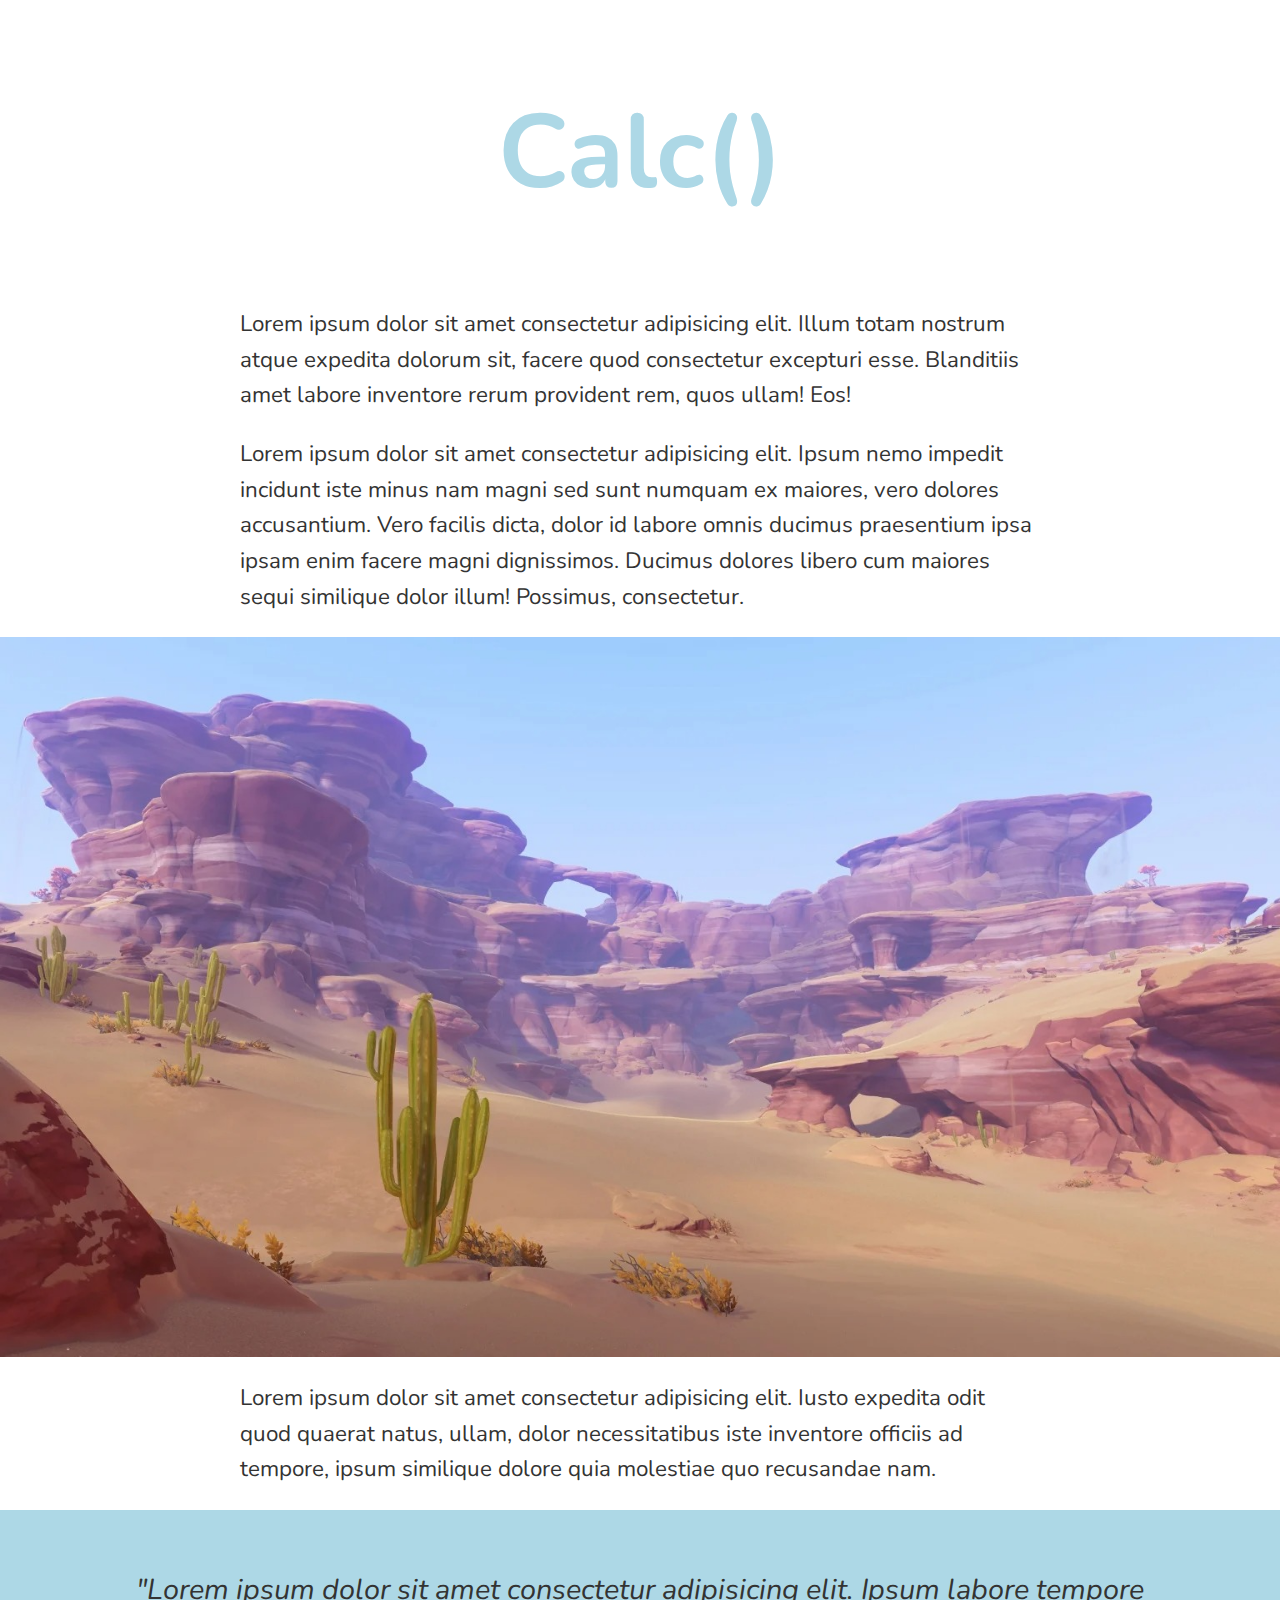
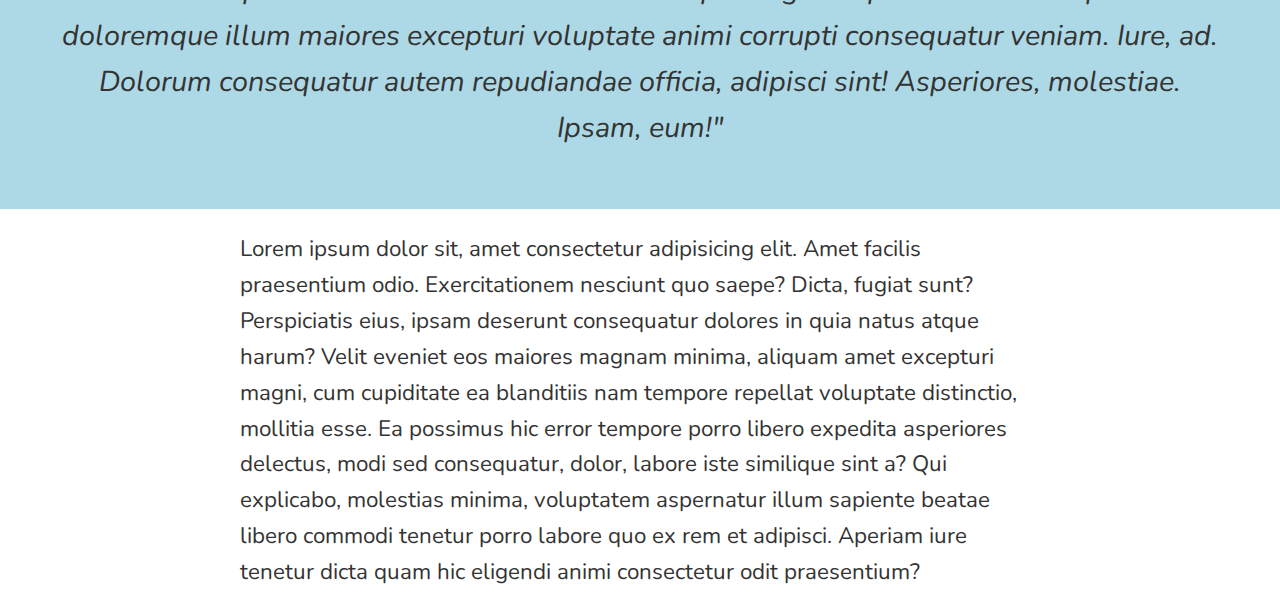
<file: Calc/index.html>
<!DOCTYPE html>
<html lang="en">
<head>
    <meta charset="UTF-8">
    <meta name="viewport" content="width=device-width, initial-scale=1.0">
    <link rel="stylesheet" href="css/style.css">
    <title>Calc()</title>
</head>
<body>
    <div class="container">
        <h1>Calc()</h1>
    
        <p>Lorem ipsum dolor sit amet consectetur adipisicing elit. Illum totam nostrum atque expedita dolorum sit, facere quod consectetur excepturi esse. Blanditiis amet labore inventore rerum provident rem, quos ullam! Eos!</p>
        <p>Lorem ipsum dolor sit amet consectetur adipisicing elit. Ipsum nemo impedit incidunt iste minus nam magni sed sunt numquam ex maiores, vero dolores accusantium. Vero facilis dicta, dolor id labore omnis ducimus praesentium ipsa ipsam enim facere magni dignissimos. Ducimus dolores libero cum maiores sequi similique dolor illum! Possimus, consectetur.</p>
        <img src="img/bg.jpg" class="full-size-img">
        <p>Lorem ipsum dolor sit amet consectetur adipisicing elit. Iusto expedita odit quod quaerat natus, ullam, dolor necessitatibus iste inventore officiis ad tempore, ipsum similique dolore quia molestiae quo recusandae nam.</p>
        <p class="highlight">"Lorem ipsum dolor sit amet consectetur adipisicing elit. Ipsum labore tempore doloremque illum maiores excepturi voluptate animi corrupti consequatur veniam. Iure, ad. Dolorum consequatur autem repudiandae officia, adipisci sint! Asperiores, molestiae. Ipsam, eum!"</p>
        <p>
            Lorem ipsum dolor sit, amet consectetur adipisicing elit. Amet facilis praesentium odio. Exercitationem nesciunt quo saepe? Dicta, fugiat sunt? Perspiciatis eius, ipsam deserunt consequatur dolores in quia natus atque harum? Velit eveniet eos maiores magnam minima, aliquam amet excepturi magni, cum cupiditate ea blanditiis nam tempore repellat voluptate distinctio, mollitia esse. Ea possimus hic error tempore porro libero expedita asperiores delectus, modi sed consequatur, dolor, labore iste similique sint a? Qui explicabo, molestias minima, voluptatem aspernatur illum sapiente beatae libero commodi tenetur porro labore quo ex rem et adipisci. Aperiam iure tenetur dicta quam hic eligendi animi consectetur odit praesentium?
        </p>
    </div>
</body>
</html>
</file>
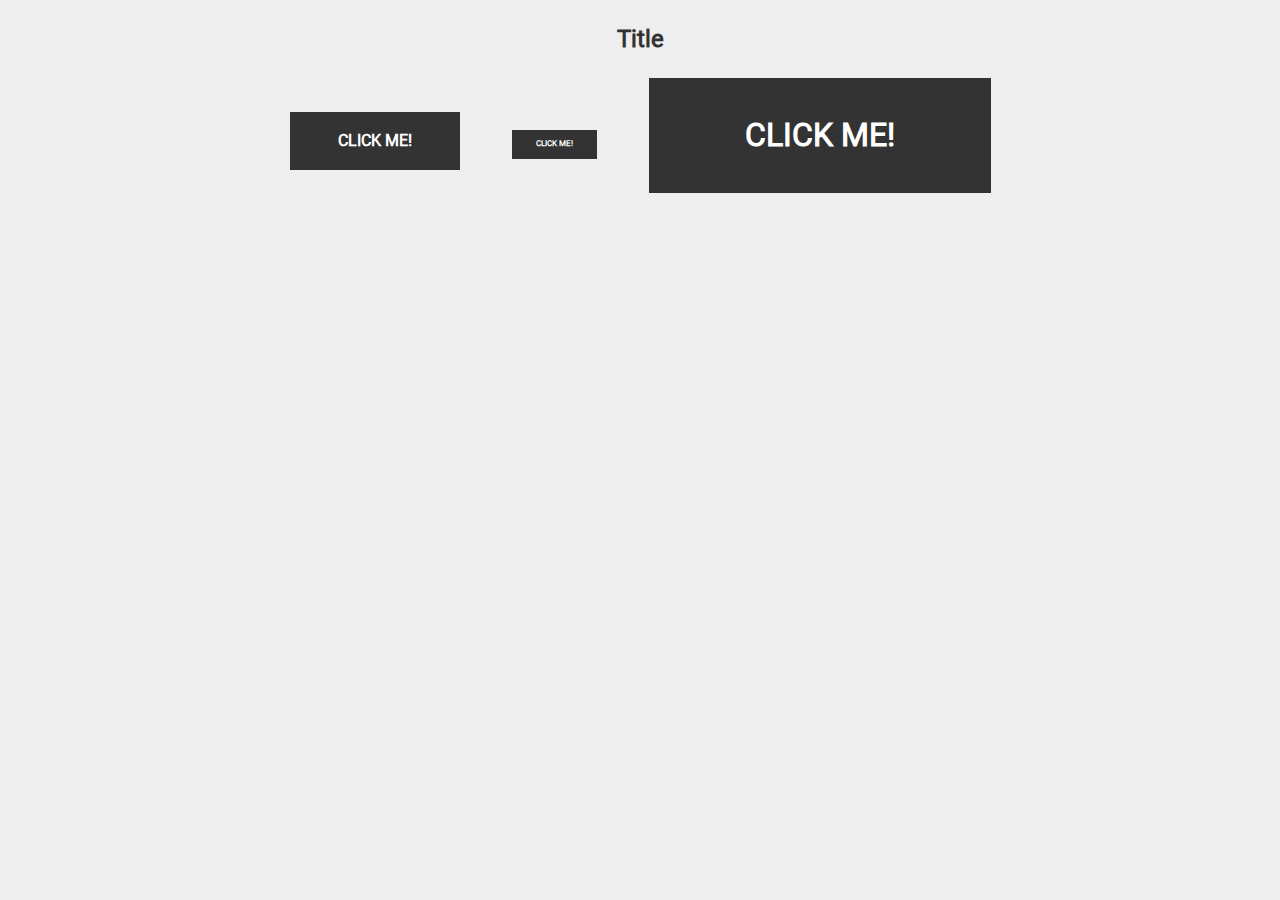
<file: EM vs REM/index.html>
<!DOCTYPE html>
<html lang="en">
<head>
    <meta charset="UTF-8">
    <meta name="viewport" content="width=device-width, initial-scale=1.0">
    <link rel="stylesheet" href="css/style.css">
    <title>EM vs REM</title>
</head>
<body>
    <div class="container">
        <!-- <h1>Typography</h1>
        <div class="typography">
            <div class="col col-em">
                <h2>em</h2>
                <p>Lorem ipsum dolor sit amet consectetur adipisicing elit. Quas id voluptatem sequi at magnam, incidunt voluptatum necessitatibus ad nisi veniam corrupti saepe accusamus corporis rem eum ipsa molestias cupiditate inventore dolor quis exercitationem nostrum deserunt vel! Modi aspernatur adipisci rerum beatae. Perferendis officiis ipsa numquam deleniti maxime quae. Totam aliquid possimus quaerat. Perferendis velit perspiciatis fugit impedit magnam eum odio totam aperiam aspernatur. Ducimus sunt, odit quas odio nisi quam obcaecati distinctio, quo quae asperiores impedit accusantium totam nobis nesciunt doloremque laborum placeat! Voluptatem, doloremque rerum. Nesciunt facilis, nihil natus sapiente veritatis dolorem officia optio voluptatum earum. Dolorum, accusamus atque?</p>
            </div>
            <div class="col col-rem">
                <h2>rem</h2>
                <p>Lorem ipsum dolor sit amet consectetur adipisicing elit. Quas id voluptatem sequi at magnam, incidunt voluptatum necessitatibus ad nisi veniam corrupti saepe accusamus corporis rem eum ipsa molestias cupiditate inventore dolor quis exercitationem nostrum deserunt vel! Modi aspernatur adipisci rerum beatae. Perferendis officiis ipsa numquam deleniti maxime quae. Totam aliquid possimus quaerat. Perferendis velit perspiciatis fugit impedit magnam eum odio totam aperiam aspernatur. Ducimus sunt, odit quas odio nisi quam obcaecati distinctio, quo quae asperiores impedit accusantium totam nobis nesciunt doloremque laborum placeat! Voluptatem, doloremque rerum. Nesciunt facilis, nihil natus sapiente veritatis dolorem officia optio voluptatum earum. Dolorum, accusamus atque?</p>
            </div>
        </div> -->

        <div class="lenght">
            <h2>Title</h2>
            <a href="#" class="btn">Click Me!</a>
            <a href="#" class="btn btn-sm">Click Me!</a>
            <a href="#" class="btn btn-lg">Click Me!</a>
        </div>
    </div>
</body>
</html>
</file>
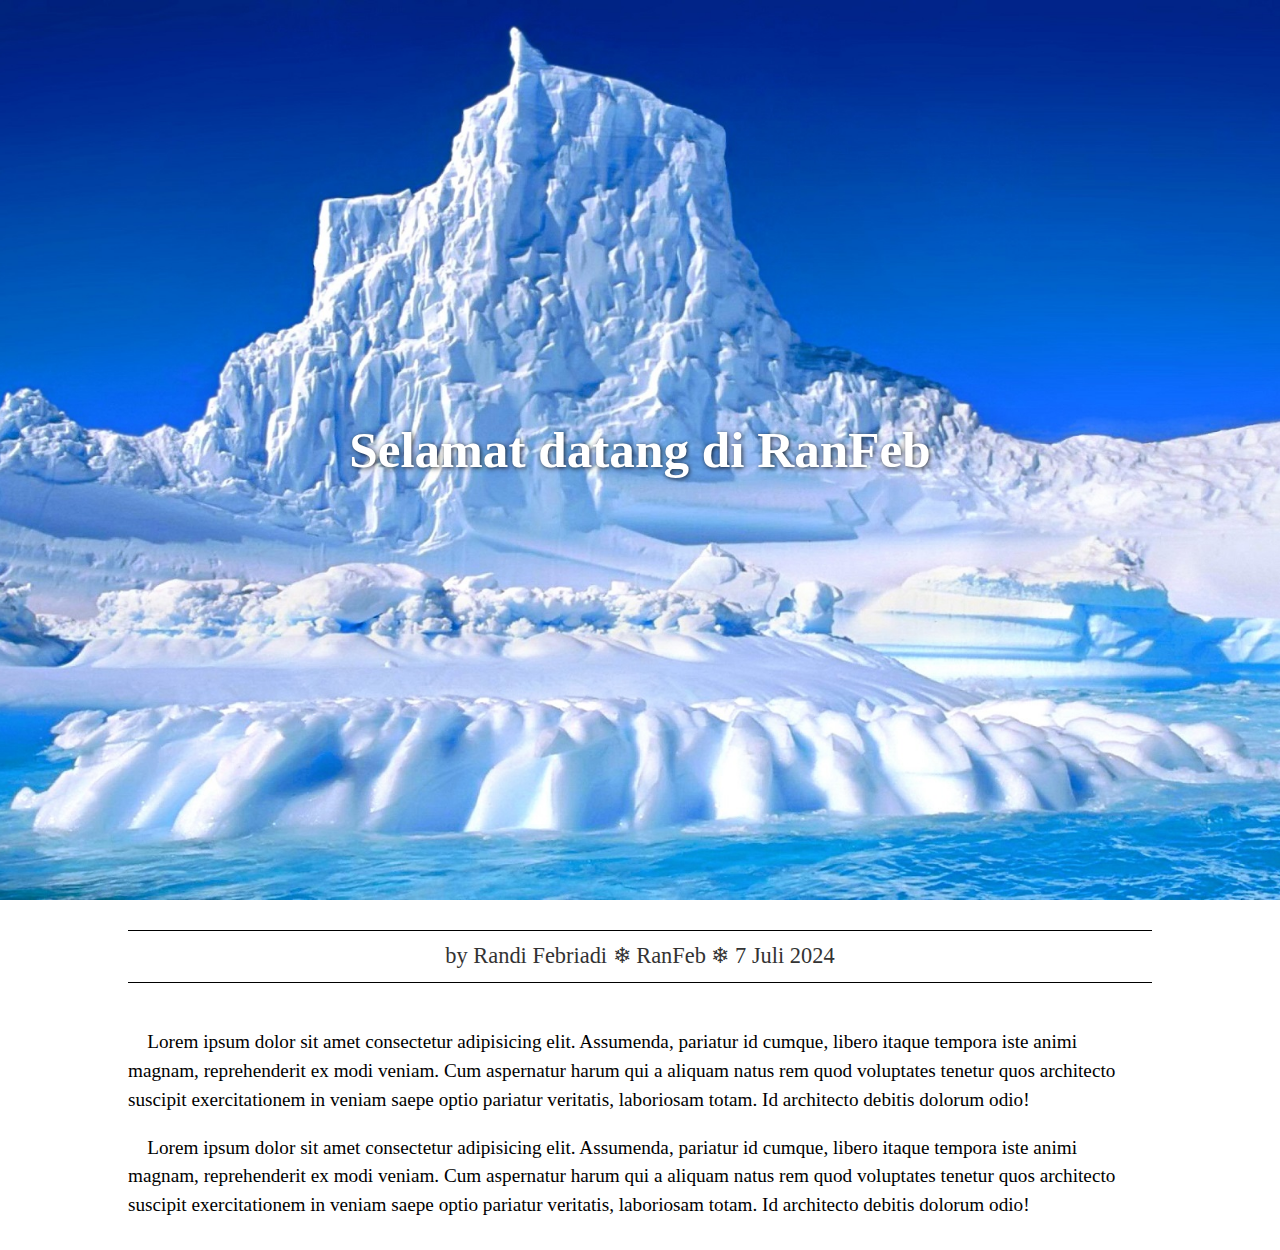
<file: Viewport Unit/index.html>
<!DOCTYPE html>
<html lang="en">
<head>
    <meta charset="UTF-8">
    <meta name="viewport" content="width=device-width, initial-scale=1.0">
    <link rel="stylesheet" href="css/style.css">
    <title>Viewport Unit</title>
</head>
<body>
    <header>
        <h1>Selamat datang di RanFeb</h1>
    </header>
    <section>
        <div class="detail">
            <span>by Randi Febriadi ❄ RanFeb ❄ 7 Juli 2024</span>
        </div>
        <p>
            Lorem ipsum dolor sit amet consectetur adipisicing elit. Assumenda, pariatur id cumque, libero itaque tempora iste animi magnam, reprehenderit ex modi veniam. Cum aspernatur harum qui a aliquam natus rem quod voluptates tenetur quos architecto suscipit exercitationem in veniam saepe optio pariatur veritatis, laboriosam totam. Id architecto debitis dolorum odio!
        </p>
        <p>
            Lorem ipsum dolor sit amet consectetur adipisicing elit. Assumenda, pariatur id cumque, libero itaque tempora iste animi magnam, reprehenderit ex modi veniam. Cum aspernatur harum qui a aliquam natus rem quod voluptates tenetur quos architecto suscipit exercitationem in veniam saepe optio pariatur veritatis, laboriosam totam. Id architecto debitis dolorum odio!
        </p>
    </section>
</body>
</html>
</file>
<file: Calc/css/style.css>
@import url('https://fonts.googleapis.com/css2?family=Nunito:wght@200..1000&display=swap');

* {
    box-sizing: border-box;
}

body {
    font-family: Nunito, sans-serif;
    min-height: 100vh;
    font-size: 1.4rem;
    line-height: 1.6;
    color: #333;
    overflow-x: hidden;
}

.container {
    max-width: 800px;
    width: calc(100vw - 4em);
    margin: 0 auto;
    h1 {
        font-size: calc(6vw + 1.7rem);
        text-align: center;
        color: lightblue;
    }
    .full-size-img {
        display: block;
        max-width: 100vw;
        margin: 0 calc(-50vw + 50%);
    }
    .highlight {
        background-color: lightblue;
        text-align: center;
        font-style: italic;
        padding: 2em;
        margin: 0 calc(-50vw + 50%);
        font-size: calc(1vw + 1rem);
    }
}
</file>
<file: EM vs REM/css/style.css>
@font-face {
    font-family: 'Roboto';
    src: url(../font/Roboto-Regular.ttf);
}

/* :root {
    font-size: 10px;
} */
/* atau */

/* html {
    font-size: 10px;
} */

body {
    background-color: #eee;
    font-family: 'Roboto', sans-serif;
    color: #333;
    line-height: 1.6;
    text-align: center;
}

.container {
    width: 80vw;
    margin: auto;
    h1 {
        text-align: center;
    }
    .typography {
        display: flex;
        /* font-size: 10px; */
        .col {
            flex: 1;
            margin: 0 .5em;
            padding: 0 .5em;
        }
        /* EM */
        /* .col-em{
            font-size: 2em;
            h2 {
                font-size: 2em;
            }
            p {
                font-size: 1.5em;
            }
        } */

        /* REM */
        /* .col-rem {
            font-size: 10px;
            h2 {
                font-size: 2rem;
            }
            p {
                font-size: 1.5rem;
            }
        } */
    }
}

.btn {
    display: inline-block;
    background-color: #333;
    font-weight: 700;
    color: white;
    text-decoration: none;
    text-transform: uppercase;

    padding: 1em 3em;
    margin: 0 1.5rem;
}

.btn-sm {
    font-size: .5em;
}

.btn-lg {
    font-size: 2em;
}
</file>
<file: Viewport Unit/css/style.css>
* {
    margin: 0;
    padding: 0;
}

body {
    font-family: Georgia, 'Times New Roman', Times, serif;
    line-height: 1.8em;
}

header {
    background-color: #ccc;
    background-image: url(../img/1.jpg);
    background-size: cover;
    background-position: center;
    height: 100vh;
    display: flex;
}

h1 {
    /* font-size: 4rem; */
    font-size: 4vmax;
    line-height: 1.2em;
    color: white;
    text-shadow: 1px 1px 5px rgba(0, 0, 0, .8);
    text-align: center;
    margin: auto;
}

section {
    margin: 30px auto;
    width: 80%;
    .detail {
        font-size: 1.4rem;
        text-align: center;
        border-top: 1px solid #000;
        border-bottom: 1px solid #000;
        padding: .5em 0;
        margin-bottom: 2em;
        color: #333;
    }
    p {
        font-size: 1.2em;
        margin-bottom: 1em;
        text-indent: 1em;
    }
}
</file>
